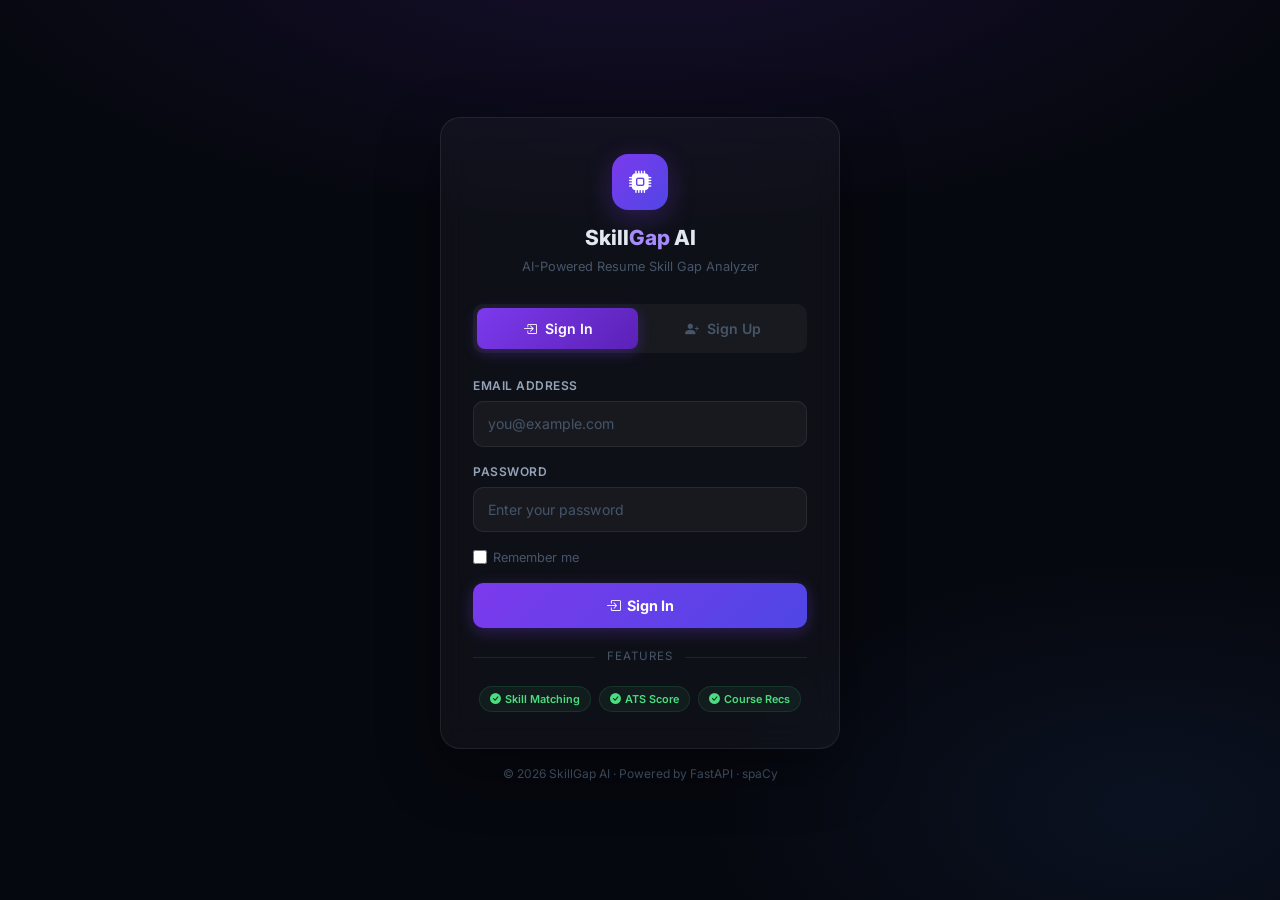
<file: templates/login.html>
<!DOCTYPE html>
<html lang="en">

<head>
    <meta charset="UTF-8" />
    <meta name="viewport" content="width=device-width, initial-scale=1.0" />
    <title>SkillGap AI — Login</title>
    <meta name="description" content="Sign in to SkillGap AI to analyze your resume and identify skill gaps." />

    <!-- Bootstrap 5 -->
    <link href="https://cdn.jsdelivr.net/npm/bootstrap@5.3.0/dist/css/bootstrap.min.css" rel="stylesheet" />
    <!-- Bootstrap Icons -->
    <link href="https://cdn.jsdelivr.net/npm/bootstrap-icons@1.11.0/font/bootstrap-icons.css" rel="stylesheet" />
    <!-- Google Fonts -->
    <link href="https://fonts.googleapis.com/css2?family=Inter:wght@300;400;500;600;700;800;900&display=swap"
        rel="stylesheet" />

    <style>
        :root {
            --bg-body: #06080f;
            --bg-card: rgba(255, 255, 255, 0.035);
            --border: rgba(255, 255, 255, 0.08);
            --border-accent: rgba(167, 139, 250, 0.25);
            --accent: #7c3aed;
            --accent-light: #a78bfa;
            --accent-glow: rgba(124, 58, 237, 0.3);
            --text-1: #e2e8f0;
            --text-2: #94a3b8;
            --text-3: #475569;
            --success: #4ade80;
            --danger: #f87171;
            --font: 'Inter', system-ui, sans-serif;
        }

        *,
        *::before,
        *::after {
            box-sizing: border-box;
            margin: 0;
            padding: 0
        }

        html {
            scroll-behavior: smooth
        }

        body {
            font-family: var(--font);
            background: var(--bg-body);
            color: var(--text-1);
            min-height: 100vh;
            display: flex;
            align-items: center;
            justify-content: center;
            background-image:
                radial-gradient(ellipse 80% 50% at 50% -10%, rgba(124, 58, 237, 0.14) 0%, transparent 70%),
                radial-gradient(ellipse 50% 40% at 90% 90%, rgba(59, 130, 246, 0.08) 0%, transparent 70%);
        }

        /* === AUTH CONTAINER === */
        .auth-wrapper {
            width: 100%;
            max-width: 440px;
            padding: 20px;
        }

        .auth-card {
            background: var(--bg-card);
            border: 1px solid var(--border);
            border-radius: 20px;
            padding: 36px 32px;
            backdrop-filter: blur(16px);
            box-shadow: 0 20px 60px rgba(0, 0, 0, 0.4);
        }

        /* === BRAND === */
        .auth-brand {
            text-align: center;
            margin-bottom: 28px;
        }

        .auth-brand-icon {
            width: 56px;
            height: 56px;
            border-radius: 16px;
            background: linear-gradient(135deg, var(--accent), #4f46e5);
            display: inline-flex;
            align-items: center;
            justify-content: center;
            font-size: 1.4rem;
            color: #fff;
            box-shadow: 0 8px 28px var(--accent-glow);
            margin-bottom: 12px;
        }

        .auth-brand-name {
            font-size: 1.3rem;
            font-weight: 800;
            color: var(--text-1);
        }

        .auth-brand-name span {
            color: var(--accent-light)
        }

        .auth-brand-sub {
            font-size: 0.8rem;
            color: var(--text-3);
            margin-top: 4px;
        }

        /* === TAB TOGGLE === */
        .auth-tabs {
            display: flex;
            gap: 4px;
            background: rgba(255, 255, 255, 0.04);
            border-radius: 10px;
            padding: 4px;
            margin-bottom: 24px;
        }

        .auth-tab {
            flex: 1;
            padding: 10px 0;
            border: none;
            background: transparent;
            color: var(--text-3);
            border-radius: 8px;
            font-size: 0.88rem;
            font-weight: 600;
            cursor: pointer;
            transition: all 0.2s;
        }

        .auth-tab.active {
            background: linear-gradient(135deg, var(--accent), #5b21b6);
            color: #fff;
            box-shadow: 0 4px 14px var(--accent-glow);
        }

        .auth-tab:hover:not(.active) {
            color: var(--text-2);
            background: rgba(255, 255, 255, 0.03);
        }

        /* === PANELS === */
        .auth-panel {
            display: none
        }

        .auth-panel.active {
            display: block;
            animation: fadeIn 0.3s ease
        }

        @keyframes fadeIn {
            from {
                opacity: 0;
                transform: translateY(6px)
            }

            to {
                opacity: 1;
                transform: translateY(0)
            }
        }

        /* === FORM FIELDS === */
        .field-group {
            margin-bottom: 16px
        }

        .field-label {
            display: block;
            font-size: 0.75rem;
            font-weight: 600;
            color: var(--text-2);
            text-transform: uppercase;
            letter-spacing: 0.5px;
            margin-bottom: 6px;
        }

        .field-input {
            width: 100%;
            padding: 11px 14px;
            background: rgba(255, 255, 255, 0.04);
            border: 1px solid var(--border);
            border-radius: 10px;
            color: var(--text-1);
            font-family: var(--font);
            font-size: 0.88rem;
            transition: border-color 0.2s;
            outline: none;
        }

        .field-input:focus {
            border-color: var(--accent-light);
            box-shadow: 0 0 0 3px rgba(167, 139, 250, 0.12);
        }

        .field-input::placeholder {
            color: var(--text-3)
        }

        .field-row {
            display: flex;
            align-items: center;
            justify-content: space-between;
            margin-bottom: 8px;
        }

        .field-check {
            display: flex;
            align-items: center;
            gap: 6px;
            font-size: 0.8rem;
            color: var(--text-3);
        }

        .field-check input[type="checkbox"] {
            accent-color: var(--accent);
            width: 14px;
            height: 14px;
        }

        /* === BUTTONS === */
        .btn-auth {
            width: 100%;
            padding: 12px;
            background: linear-gradient(135deg, var(--accent), #4f46e5);
            border: none;
            border-radius: 10px;
            color: #fff;
            font-weight: 700;
            font-size: 0.9rem;
            cursor: pointer;
            box-shadow: 0 4px 16px var(--accent-glow);
            transition: transform 0.15s, box-shadow 0.15s;
            margin-top: 8px;
        }

        .btn-auth:hover {
            transform: translateY(-2px);
            box-shadow: 0 8px 24px rgba(124, 58, 237, 0.5);
        }

        .btn-auth:disabled {
            opacity: 0.6;
            cursor: not-allowed;
            transform: none
        }

        /* === ALERTS === */
        .auth-alert {
            padding: 10px 14px;
            border-radius: 10px;
            font-size: 0.82rem;
            font-weight: 500;
            margin-bottom: 16px;
            display: none;
        }

        .auth-alert.error {
            background: rgba(248, 113, 113, 0.1);
            border: 1px solid rgba(248, 113, 113, 0.3);
            color: #fca5a5;
            display: block;
        }

        .auth-alert.success {
            background: rgba(74, 222, 128, 0.1);
            border: 1px solid rgba(74, 222, 128, 0.3);
            color: var(--success);
            display: block;
        }

        /* === DIVIDER === */
        .auth-divider {
            display: flex;
            align-items: center;
            gap: 12px;
            margin: 20px 0;
        }

        .auth-divider::before,
        .auth-divider::after {
            content: "";
            flex: 1;
            height: 1px;
            background: var(--border);
        }

        .auth-divider span {
            font-size: 0.72rem;
            color: var(--text-3);
            text-transform: uppercase;
            letter-spacing: 1px;
        }

        /* === FEATURES STRIP === */
        .auth-features {
            display: flex;
            justify-content: center;
            flex-wrap: wrap;
            gap: 8px;
            margin-top: 20px;
        }

        .af {
            display: inline-flex;
            align-items: center;
            gap: 4px;
            padding: 4px 10px;
            border-radius: 50px;
            background: rgba(74, 222, 128, 0.06);
            border: 1px solid rgba(74, 222, 128, 0.12);
            color: var(--success);
            font-size: 0.68rem;
            font-weight: 600;
        }

        /* === FOOTER === */
        .auth-footer {
            text-align: center;
            margin-top: 16px;
            font-size: 0.75rem;
            color: var(--text-3);
        }
    </style>
</head>

<body>

    <div class="auth-wrapper">
        <div class="auth-card">

            <!-- Brand -->
            <div class="auth-brand">
                <div class="auth-brand-icon"><i class="bi bi-cpu-fill"></i></div>
                <div class="auth-brand-name">Skill<span>Gap</span> AI</div>
                <p class="auth-brand-sub">AI-Powered Resume Skill Gap Analyzer</p>
            </div>

            <!-- Tab Toggle -->
            <div class="auth-tabs">
                <button class="auth-tab active" id="tabLogin" onclick="switchAuth('login')">
                    <i class="bi bi-box-arrow-in-right me-1"></i> Sign In
                </button>
                <button class="auth-tab" id="tabSignup" onclick="switchAuth('signup')">
                    <i class="bi bi-person-plus-fill me-1"></i> Sign Up
                </button>
            </div>

            <!-- Alert -->
            <div id="authAlert" class="auth-alert"></div>

            <!-- LOGIN PANEL -->
            <div class="auth-panel active" id="panelLogin">
                <form id="loginForm" novalidate>
                    <div class="field-group">
                        <label class="field-label" for="loginEmail">Email Address</label>
                        <input type="email" id="loginEmail" class="field-input" placeholder="you@example.com"
                            required />
                    </div>
                    <div class="field-group">
                        <label class="field-label" for="loginPassword">Password</label>
                        <input type="password" id="loginPassword" class="field-input" placeholder="Enter your password"
                            required />
                    </div>
                    <div class="field-row">
                        <label class="field-check">
                            <input type="checkbox" /> Remember me
                        </label>
                    </div>
                    <button type="submit" class="btn-auth" id="loginBtn">
                        <i class="bi bi-box-arrow-in-right me-1"></i> Sign In
                    </button>
                </form>
            </div>

            <!-- SIGNUP PANEL -->
            <div class="auth-panel" id="panelSignup">
                <form id="signupForm" novalidate>
                    <div class="field-group">
                        <label class="field-label" for="signupName">Full Name</label>
                        <input type="text" id="signupName" class="field-input" placeholder="John Doe" required />
                    </div>
                    <div class="field-group">
                        <label class="field-label" for="signupEmail">Email Address</label>
                        <input type="email" id="signupEmail" class="field-input" placeholder="you@example.com"
                            required />
                    </div>
                    <div class="field-group">
                        <label class="field-label" for="signupPassword">Password</label>
                        <input type="password" id="signupPassword" class="field-input" placeholder="Min 6 characters"
                            required minlength="6" />
                    </div>
                    <div class="field-group">
                        <label class="field-label" for="signupConfirm">Confirm Password</label>
                        <input type="password" id="signupConfirm" class="field-input" placeholder="Repeat password"
                            required />
                    </div>
                    <button type="submit" class="btn-auth" id="signupBtn">
                        <i class="bi bi-person-plus-fill me-1"></i> Create Account
                    </button>
                </form>
            </div>

            <!-- Divider -->
            <div class="auth-divider"><span>Features</span></div>

            <!-- Features -->
            <div class="auth-features">
                <div class="af"><i class="bi bi-check-circle-fill"></i> Skill Matching</div>
                <div class="af"><i class="bi bi-check-circle-fill"></i> ATS Score</div>
                <div class="af"><i class="bi bi-check-circle-fill"></i> Course Recs</div>
            </div>

        </div>

        <div class="auth-footer">
            &copy; 2026 SkillGap AI · Powered by FastAPI &middot; spaCy
        </div>
    </div>

    <script>
        // === TAB SWITCH ===
        function switchAuth(mode) {
            document.getElementById("tabLogin").classList.toggle("active", mode === "login");
            document.getElementById("tabSignup").classList.toggle("active", mode === "signup");
            document.getElementById("panelLogin").classList.toggle("active", mode === "login");
            document.getElementById("panelSignup").classList.toggle("active", mode === "signup");
            hideAlert();
        }

        // === ALERTS ===
        function showAlert(msg, type) {
            const el = document.getElementById("authAlert");
            el.textContent = msg;
            el.className = "auth-alert " + type;
        }
        function hideAlert() {
            const el = document.getElementById("authAlert");
            el.className = "auth-alert";
            el.textContent = "";
        }

        // === LOGIN ===
        document.getElementById("loginForm").addEventListener("submit", async (e) => {
            e.preventDefault();
            hideAlert();

            const email = document.getElementById("loginEmail").value.trim();
            const password = document.getElementById("loginPassword").value;

            if (!email || !password) {
                showAlert("Please enter your email and password.", "error");
                return;
            }

            const btn = document.getElementById("loginBtn");
            btn.disabled = true;
            btn.innerHTML = '<span class="spinner-border spinner-border-sm me-2"></span>Signing in…';

            try {
                const res = await fetch("/api/auth/login", {
                    method: "POST",
                    headers: { "Content-Type": "application/json" },
                    body: JSON.stringify({ email, password })
                });
                const data = await res.json();

                if (res.ok) {
                    showAlert("Login successful! Redirecting…", "success");
                    setTimeout(() => window.location.href = "/", 600);
                } else {
                    showAlert(data.detail || "Invalid email or password.", "error");
                }
            } catch (err) {
                showAlert("Network error. Please try again.", "error");
            } finally {
                btn.disabled = false;
                btn.innerHTML = '<i class="bi bi-box-arrow-in-right me-1"></i> Sign In';
            }
        });

        // === SIGNUP ===
        document.getElementById("signupForm").addEventListener("submit", async (e) => {
            e.preventDefault();
            hideAlert();

            const name = document.getElementById("signupName").value.trim();
            const email = document.getElementById("signupEmail").value.trim();
            const password = document.getElementById("signupPassword").value;
            const confirm = document.getElementById("signupConfirm").value;

            if (!name || !email || !password) {
                showAlert("Please fill in all fields.", "error");
                return;
            }
            if (password.length < 6) {
                showAlert("Password must be at least 6 characters.", "error");
                return;
            }
            if (password !== confirm) {
                showAlert("Passwords do not match.", "error");
                return;
            }

            const btn = document.getElementById("signupBtn");
            btn.disabled = true;
            btn.innerHTML = '<span class="spinner-border spinner-border-sm me-2"></span>Creating…';

            try {
                const res = await fetch("/api/auth/signup", {
                    method: "POST",
                    headers: { "Content-Type": "application/json" },
                    body: JSON.stringify({ full_name: name, email, password })
                });
                const data = await res.json();

                if (res.ok) {
                    showAlert("Account created! Redirecting…", "success");
                    setTimeout(() => window.location.href = "/", 600);
                } else {
                    showAlert(data.detail || "Registration failed.", "error");
                }
            } catch (err) {
                showAlert("Network error. Please try again.", "error");
            } finally {
                btn.disabled = false;
                btn.innerHTML = '<i class="bi bi-person-plus-fill me-1"></i> Create Account';
            }
        });
    </script>
</body>

</html>
</file>
